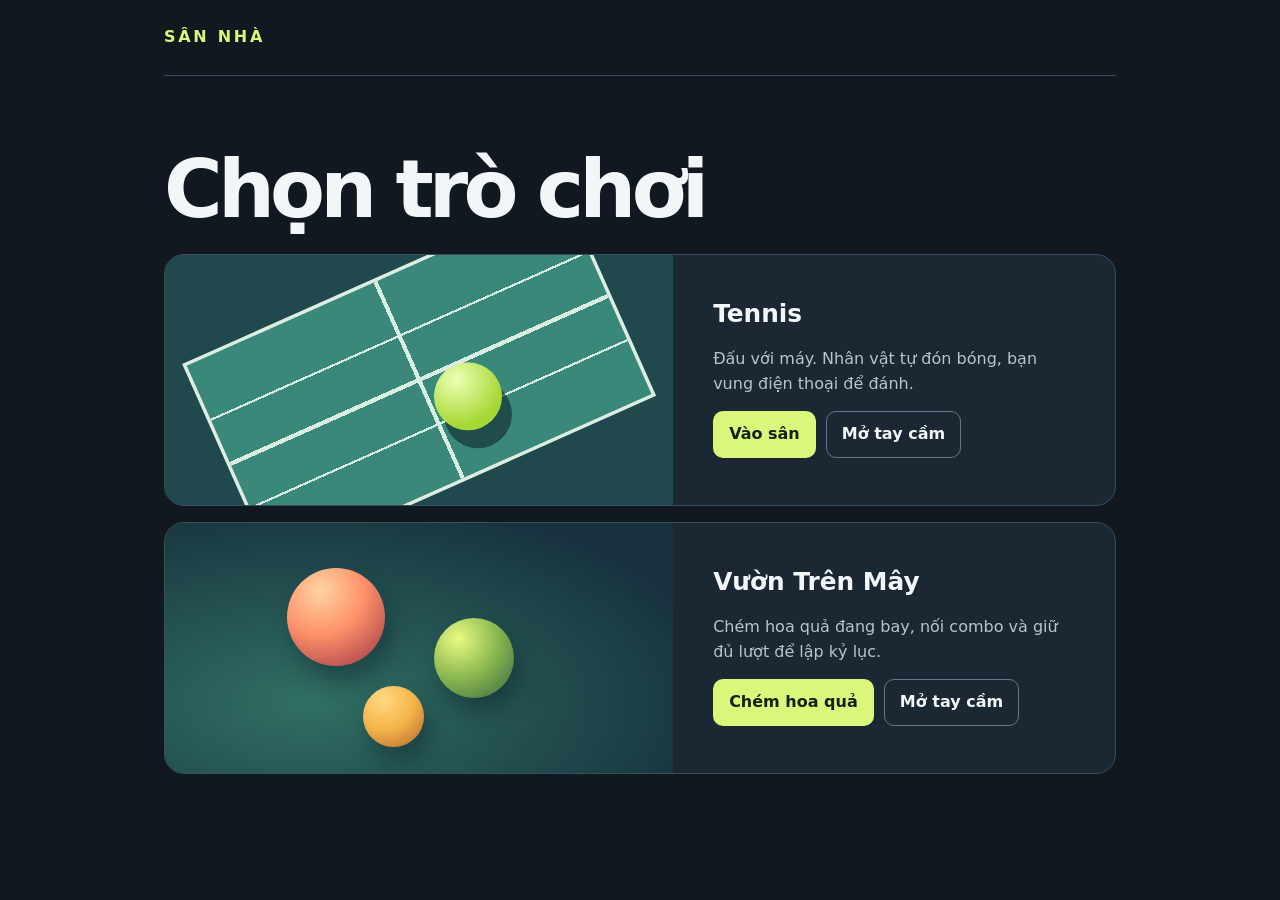
<file: index.html>
<!doctype html>
<html lang="vi">
<head><meta charset="utf-8"><meta name="viewport" content="width=device-width, initial-scale=1"><title>Sân Nhà · Game</title><link rel="stylesheet" href="style.css"><link rel="stylesheet" href="fruit.css"></head>
<body><main class="shell">
<header><a class="brand" href="index.html">SÂN NHÀ</a></header>
<section class="intro"><h1>Chọn trò chơi</h1></section>
<article class="feature">
<div class="poster" aria-hidden="true"><div class="court-art"></div><div class="ball-art"></div></div>
<div class="feature-copy"><h2>Tennis</h2><p>Đấu với máy. Nhân vật tự đón bóng, bạn vung điện thoại để đánh.</p><div class="actions"><a class="button" href="tennis.html">Vào sân</a><a class="secondary" href="control.html">Mở tay cầm</a></div></div>
</article>
<article class="feature fruit-feature">
<div class="poster fruit-poster" aria-hidden="true"><span></span><span></span><span></span></div>
<div class="feature-copy"><h2>Vườn Trên Mây</h2><p>Chém hoa quả đang bay, nối combo và giữ đủ lượt để lập kỷ lục.</p><div class="actions"><a class="button" href="fruit.html">Chém hoa quả</a><a class="secondary" href="control.html?game=fruit">Mở tay cầm</a></div></div>
</article>
</main></body>
</html>
</file>
<file: style.css>
:root{color-scheme:dark;--bg:#111820;--panel:#1b2732;--text:#f2f6f8;--muted:#b6c5d0;--lime:#daf77c;--line:#3b4e5c;font:16px/1.55 system-ui,sans-serif}*{box-sizing:border-box}body{margin:0;background:var(--bg);color:var(--text)}.shell{max-width:1056px;margin:auto;padding:0 clamp(16px,5vw,52px) 48px}.remote{max-width:590px}header{display:flex;justify-content:space-between;align-items:center;min-height:76px;border-bottom:1px solid var(--line);margin-bottom:26px}.brand{font-weight:900;letter-spacing:.17em;color:var(--lime);text-decoration:none}.intro{margin:clamp(28px,7vw,74px) 0 24px}h1,h2,p{margin:0 0 14px}h1{font-size:clamp(2.3rem,7vw,5rem);line-height:1;letter-spacing:-.06em}h2{font-size:1.55rem}p,.keys{color:var(--muted)}.feature,.panel,.arena{overflow:hidden;background:var(--panel);border:1px solid var(--line);border-radius:20px}.feature{display:grid;grid-template-columns:1.15fr 1fr}.feature-copy,.panel{padding:clamp(20px,4vw,40px)}.poster{position:relative;overflow:hidden;min-height:250px;background:#21484d;display:grid;place-items:center}.court-art{width:70%;height:75%;border:3px solid #daeee4;background:linear-gradient(90deg,transparent 49.5%,#daeee4 49.5% 50.5%,transparent 50.5%),linear-gradient(0deg,#398879 27%,#daeee4 27% 28%,#398879 28% 49%,#daeee4 49% 51%,#398879 51% 72%,#daeee4 72% 73%,#398879 73%);transform:rotate(-24deg) scale(1.18)}.ball-art{position:absolute;width:68px;aspect-ratio:1;border-radius:50%;background:radial-gradient(circle at 33% 25%,#edffb5,#a6d835 68%);box-shadow:10px 18px 0 #142f36a8;transform:translate(72%,24%)}.actions{display:flex;align-items:center;flex-wrap:wrap;gap:10px}[hidden]{display:none!important}button,.button,.secondary{display:inline-flex;justify-content:center;align-items:center;border:1px solid transparent;border-radius:10px;padding:10px 15px;font:inherit;font-weight:750;cursor:pointer;text-decoration:none;background:var(--lime);color:#172015;min-height:44px}.secondary{background:transparent;border-color:#627989;color:var(--text)}button:disabled{opacity:.5;cursor:default}:focus-visible{outline:3px solid white;outline-offset:3px}label{display:block;margin-bottom:6px}input{background:#111820;color:var(--text);border:1px solid #627989;border-radius:10px;padding:10px 12px;font:inherit;flex:1;min-width:min(100%,240px)}form{margin-bottom:12px}.arena{position:relative;background:#1e404a}.score{position:absolute;top:12px;left:12px;display:flex;gap:8px}.score span{background:#101c24ef;border-radius:8px;padding:5px 10px}.score b{color:var(--lime);margin-left:6px}canvas{display:block;width:100%;height:auto}.match{display:flex;justify-content:space-between;align-items:center;flex-wrap:wrap;gap:8px;padding:12px;background:#15242e}.keys{margin:12px 0 20px}.remote h1{font-size:3rem}.swing{width:100%;min-height:78px;font-size:1.3rem;touch-action:manipulation}@media(max-width:620px){.feature{grid-template-columns:1fr}.poster{min-height:190px}.score{font-size:.9rem}}
#room{width:100%;margin-bottom:12px;text-transform:uppercase;letter-spacing:.09em}#room-code{display:inline-block;margin-left:6px;font:800 1.25rem ui-monospace,monospace;letter-spacing:.09em;color:var(--lime)}
#court,#court-3d{aspect-ratio:960/560}.score{z-index:1}
.court-stage{position:relative;background:#1e404a}
.court-stage:focus{outline:none}
.court-stage:fullscreen,.court-stage-expanded{display:grid;place-items:center;width:100%;height:100%;background:#101820;overscroll-behavior:contain}
.court-stage-expanded{position:fixed;inset:0;z-index:10}
body:has(.court-stage-expanded){overflow:hidden}
.court-stage:fullscreen canvas,.court-stage-expanded canvas{width:min(100vw,calc(100vh * 960 / 560));width:min(100vw,calc(100dvh * 960 / 560));height:auto}
.court-stage:fullscreen .score,.court-stage-expanded .score{top:max(12px,env(safe-area-inset-top));left:max(12px,env(safe-area-inset-left));font-size:clamp(1rem,2.2vw,1.55rem)}

.shot-buttons{display:grid;grid-template-columns:repeat(3,minmax(0,1fr));gap:8px}.shot-buttons .swing{padding-inline:4px}
</file>
<file: fruit.css>
.fruit-shell{max-width:1210px}
.fruit-shell header{gap:14px;margin-bottom:20px}
.fruit-shell h1{margin:0;font-size:clamp(1.1rem,3.2vw,1.85rem);font-weight:670;letter-spacing:-.035em}
.fruit-board{position:relative;width:100%;isolation:isolate;overflow:hidden;aspect-ratio:16/10;border:1px solid #47726c;border-radius:22px;background:#102b32}
#fruit-court{width:100%;height:100%;touch-action:none;cursor:crosshair}
.fruit-hud{position:absolute;inset:clamp(10px,2.4vw,24px) clamp(10px,2.4vw,24px) auto;display:flex;justify-content:space-between;pointer-events:none}
.fruit-stat{display:grid;gap:2px;min-width:80px;padding:8px 14px;background:#0d232bf0;border:1px solid #537c746e;border-radius:12px}
.fruit-stat span{color:#b9d4cc;font-size:.875rem}
.fruit-stat strong{color:#e0ffa0;font-size:clamp(1.15rem,3.7vw,1.85rem);line-height:1.05;font-variant-numeric:tabular-nums}
.fruit-combo{position:absolute;top:21%;left:0;right:0;margin:0;color:#f7dc8d;font-size:clamp(1.1rem,4.3vw,2.15rem);font-weight:850;text-align:center;pointer-events:none;text-shadow:0 2px 10px #12201a}
.fruit-overlay{position:absolute;inset:0;display:grid;place-items:center;padding:20px;padding-top:48px;background:#08181e66}
.fruit-dialog{max-width:375px;text-align:center;padding:clamp(12px,3vw,24px);border-radius:18px;background:#10262ce8;border:1px solid #75928670;box-shadow:0 18px 50px #07181d66}
.fruit-dialog h2{margin:0 0 8px;font-size:clamp(1.15rem,4vw,1.8rem)}
.fruit-dialog p{margin:0 0 12px;color:#d6e7df;line-height:1.35}
.fruit-remote{display:flex;align-items:center;justify-content:space-between;flex-wrap:wrap;gap:10px;margin-top:14px;padding:13px 16px;background:#1b2732;border:1px solid var(--line);border-radius:14px}
.fruit-remote p{margin:0}
.fruit-feature{margin-top:16px}
.fruit-poster{background:radial-gradient(ellipse at 28% 72%,#306f63,#17323e 82%)}
.fruit-poster span{position:absolute;border-radius:50%;aspect-ratio:1;box-shadow:7px 15px 20px #0c252968}
.fruit-poster span:nth-child(1){width:98px;left:24%;top:18%;background:radial-gradient(circle at 34% 23%,#ffd4a2,#ff916a 44%,#a9424a 91%)}
.fruit-poster span:nth-child(2){width:80px;left:53%;top:38%;background:radial-gradient(circle at 30% 26%,#eafb81,#8bb850 48%,#376541)}
.fruit-poster span:nth-child(3){width:61px;left:39%;top:65%;background:radial-gradient(circle at 33% 22%,#ffd983,#f3b348 50%,#b26132)}
@media(max-width:600px){.fruit-board{aspect-ratio:4/5}.fruit-shell header{min-height:62px}.fruit-remote{align-items:flex-start}}
@media(min-width:601px){.fruit-board{max-height:72vh;max-height:72dvh}}
</file>
